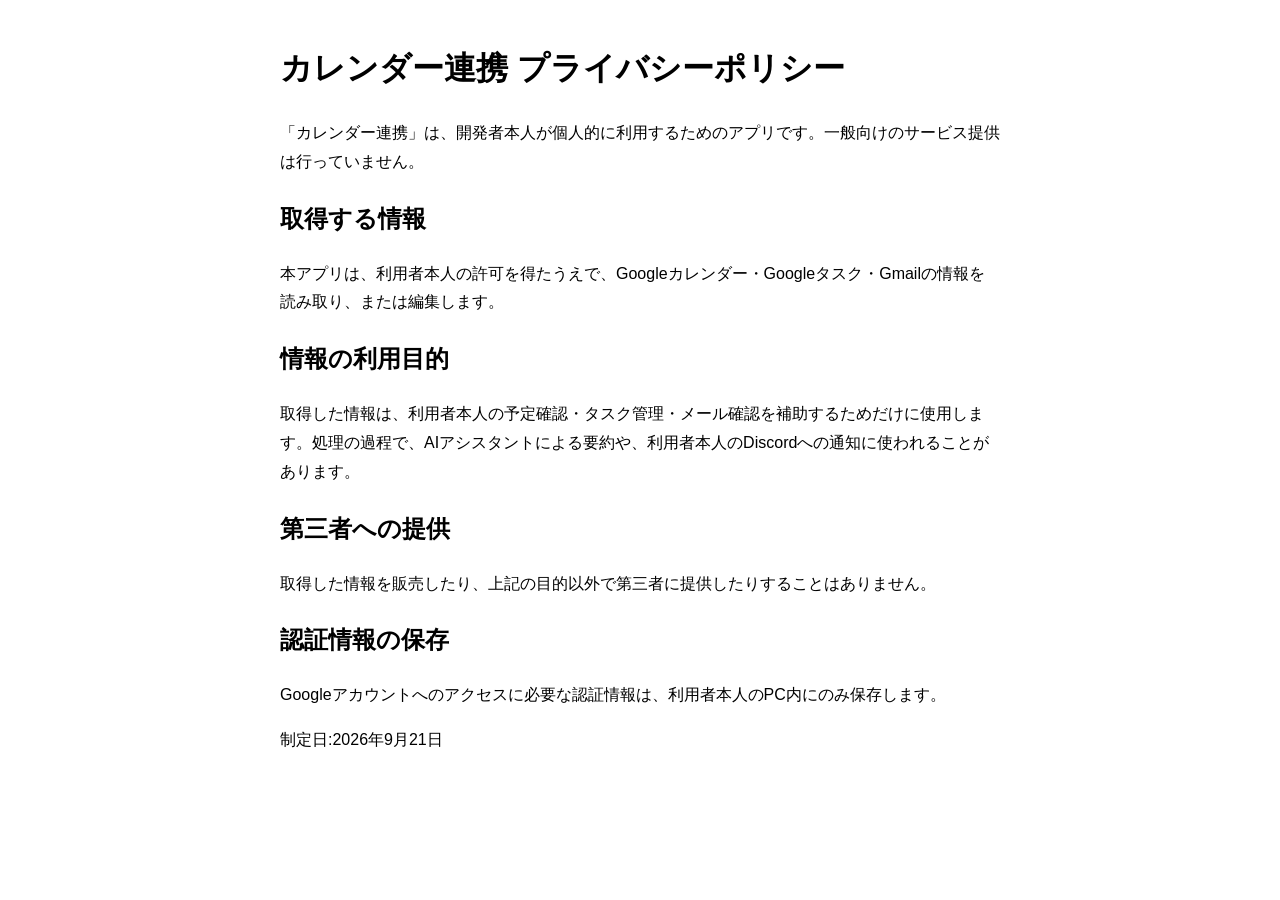
<file: index.html>
<!DOCTYPE html>
<html lang="ja">
<head>
<meta charset="UTF-8">
<meta name="viewport" content="width=device-width, initial-scale=1">
<title>カレンダー連携 プライバシーポリシー</title>
</head>
<body style="font-family: sans-serif; max-width: 720px; margin: 40px auto; padding: 0 16px; line-height: 1.8;">
<h1>カレンダー連携 プライバシーポリシー</h1>
<p>「カレンダー連携」は、開発者本人が個人的に利用するためのアプリです。一般向けのサービス提供は行っていません。</p>

<h2>取得する情報</h2>
<p>本アプリは、利用者本人の許可を得たうえで、Googleカレンダー・Googleタスク・Gmailの情報を読み取り、または編集します。</p>

<h2>情報の利用目的</h2>
<p>取得した情報は、利用者本人の予定確認・タスク管理・メール確認を補助するためだけに使用します。処理の過程で、AIアシスタントによる要約や、利用者本人のDiscordへの通知に使われることがあります。</p>

<h2>第三者への提供</h2>
<p>取得した情報を販売したり、上記の目的以外で第三者に提供したりすることはありません。</p>

<h2>認証情報の保存</h2>
<p>Googleアカウントへのアクセスに必要な認証情報は、利用者本人のPC内にのみ保存します。</p>

<p>制定日:2026年9月21日</p>
</body>
</html>
</file>
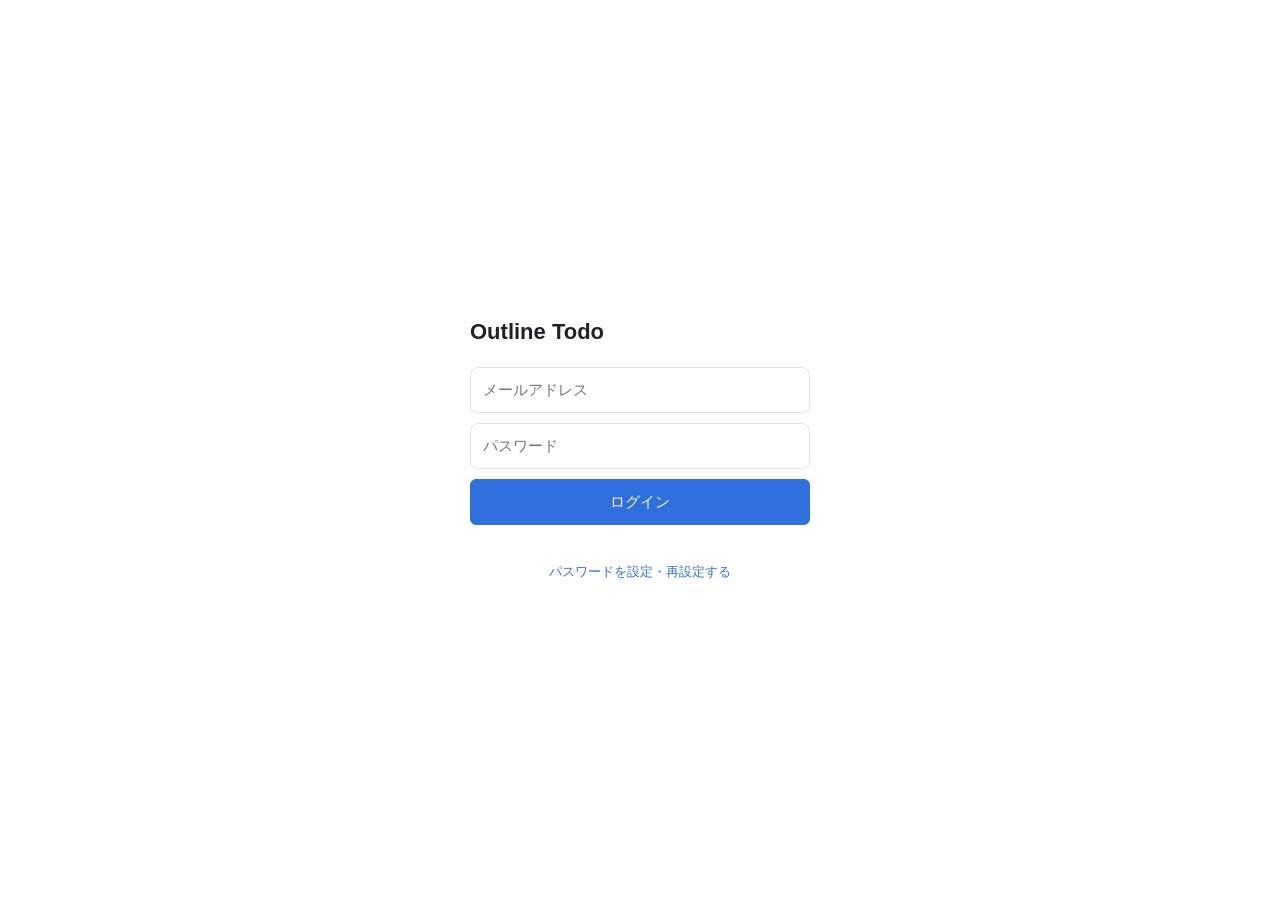
<file: todo/index.html>
<!DOCTYPE html>
<html lang="ja">
<head>
<meta charset="UTF-8">
<meta name="viewport" content="width=device-width, initial-scale=1, viewport-fit=cover, interactive-widget=resizes-content">
<title>Outline Todo</title>
<meta name="robots" content="noindex">
<meta name="theme-color" content="#ffffff" media="(prefers-color-scheme: light)">
<meta name="theme-color" content="#1c1c1e" media="(prefers-color-scheme: dark)">
<meta name="apple-mobile-web-app-capable" content="yes">
<meta name="mobile-web-app-capable" content="yes">
<meta name="apple-mobile-web-app-title" content="Todo">
<meta name="apple-mobile-web-app-status-bar-style" content="default">
<link rel="manifest" href="manifest.webmanifest">
<link rel="icon" href="icon.svg" type="image/svg+xml">
<link rel="apple-touch-icon" href="apple-touch-icon.png">
<link rel="stylesheet" href="app.css">
<script src="vendor/supabase.js"></script>
<script type="module" src="js/main.js"></script>
</head>
<body>
<div id="login" hidden></div>

<div id="app" hidden>
  <aside id="sidebar">
    <div class="side-head">
      <span class="side-app">Outline Todo</span>
    </div>
    <div class="side-actions">
      <button id="new-doc" class="btn small" type="button">＋ ドキュメント</button>
      <button id="new-folder" class="btn small" type="button">＋ フォルダ</button>
    </div>
    <nav class="side-nav">
      <a class="tree-item nav-item" id="nav-search" href="#/search/"><span class="nav-icon">🔍</span><span class="tree-label">検索</span></a>
      <a class="tree-item nav-item" id="nav-due" href="#/due"><span class="nav-icon">📅</span><span class="tree-label">期日一覧</span></a>
      <a class="tree-item nav-item" id="nav-trash" href="#/trash"><span class="nav-icon">🗑</span><span class="tree-label">ゴミ箱</span></a>
    </nav>
    <div class="side-scroll">
      <nav id="tree"></nav>
      <div id="tags"></div>
    </div>
    <div class="side-foot">
      <span id="user-email"></span>
      <button id="import-btn" class="link-btn" type="button">Dynalist から取り込み</button>
      <button id="logout" class="link-btn" type="button">ログアウト</button>
    </div>
  </aside>
  <div id="scrim"></div>

  <main id="main">
    <header id="topbar">
      <button id="menu-btn" class="icon-btn" type="button" aria-label="メニュー">☰</button>
      <nav id="crumbs"></nav>
      <span id="status" data-state="saved">保存済み</span>
      <button id="toggle-checked" class="btn small" type="button">完了を隠す</button>
      <button id="help-btn" class="icon-btn help-btn" type="button" aria-label="ショートカット一覧" title="ショートカット一覧">?</button>
    </header>
    <div id="offline-banner" hidden>オフライン中です。最後に読み込んだ内容を表示しています(閲覧のみ)。電波が戻ると自動で読み直します。</div>
    <div id="page">
      <h1 id="title" class="title"></h1>
      <div id="title-note" class="title-note" hidden></div>
      <div id="outline"></div>
    </div>
    <div id="view" hidden></div>
  </main>

  <div id="toolbar" hidden></div>
</div>
</body>
</html>
</file>
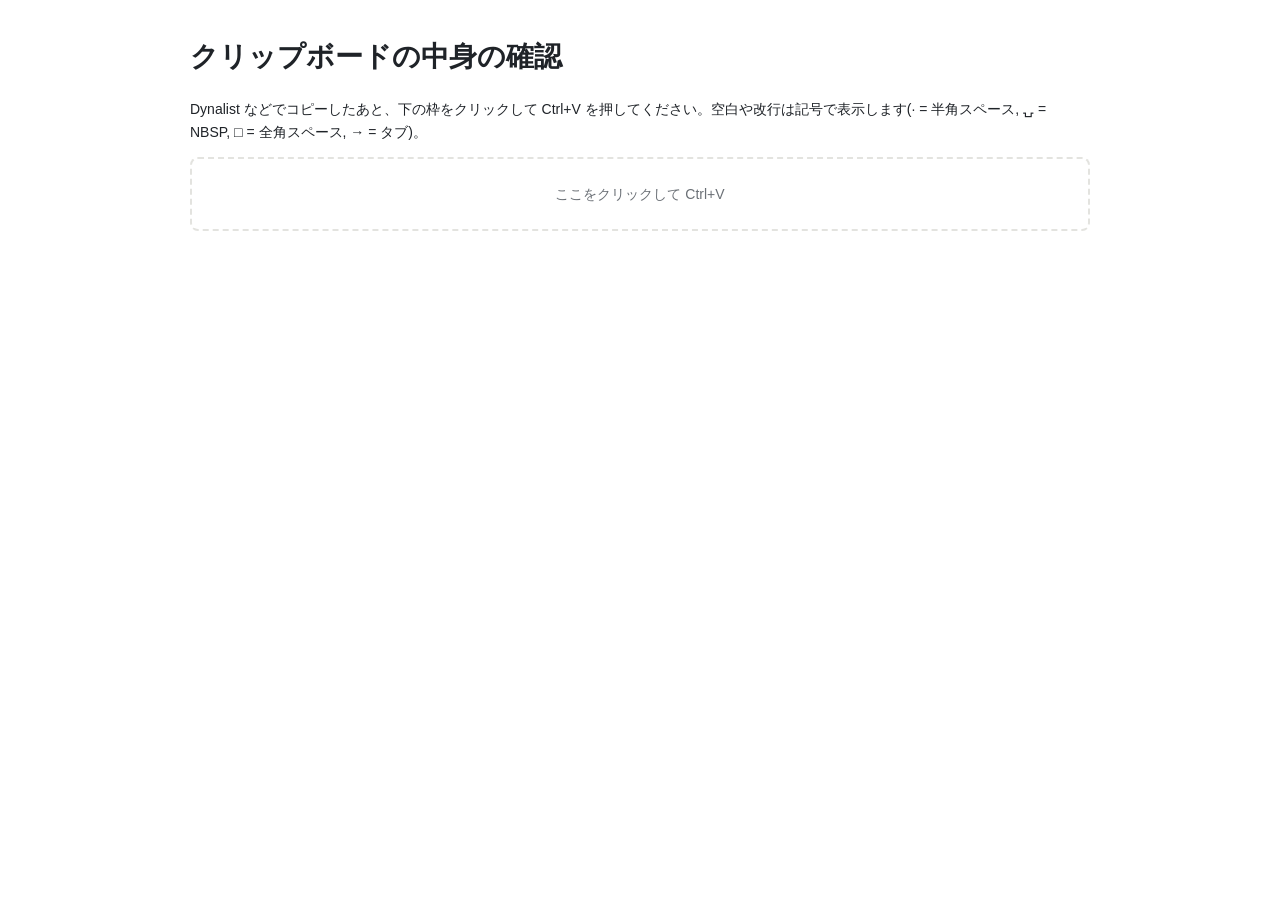
<file: todo/dev/clipboard.html>
<!DOCTYPE html>
<html lang="ja">
<head>
<meta charset="UTF-8">
<meta name="viewport" content="width=device-width, initial-scale=1">
<meta name="robots" content="noindex">
<title>Clipboard Check</title>
<style>
  :root { --bg: #fff; --text: #1f2328; --sub: #6b7076; --box: #f6f6f4; --line: #e3e3df; color-scheme: light; }
  @media (prefers-color-scheme: dark) {
    :root:not([data-theme="light"]) { --bg: #1c1c1e; --text: #e6e6e6; --sub: #a0a0a6; --box: #2c2c30; --line: #38383c; color-scheme: dark; }
  }
  body { margin: 0; background: var(--bg); color: var(--text); font: 14px/1.6 -apple-system, "Hiragino Sans", "Meiryo", sans-serif; }
  main { max-width: 900px; margin: 0 auto; padding: 16px; }
  #drop { border: 2px dashed var(--line); border-radius: 8px; padding: 24px; text-align: center; color: var(--sub); outline: none; }
  h2 { font-size: 14px; margin: 20px 0 6px; }
  pre { background: var(--box); border: 1px solid var(--line); border-radius: 6px; padding: 10px; white-space: pre-wrap; word-break: break-all; margin: 0; font-size: 12px; }
</style>
</head>
<body>
<main>
  <h1>クリップボードの中身の確認</h1>
  <p>Dynalist などでコピーしたあと、下の枠をクリックして Ctrl+V を押してください。空白や改行は記号で表示します(· = 半角スペース, ⍽ = NBSP, □ = 全角スペース, → = タブ)。</p>
  <div id="drop" tabindex="0">ここをクリックして Ctrl+V</div>
  <div id="out"></div>
</main>
<script>
  const show = (s) => s.replace(/\t/g, '→').replace(/ /g, '⍽').replace(/　/g, '□').replace(/ /g, '·');
  document.getElementById('drop').addEventListener('paste', (e) => {
    e.preventDefault();
    const out = document.getElementById('out');
    out.textContent = '';
    for (const type of e.clipboardData.types) {
      const h2 = document.createElement('h2');
      h2.textContent = type;
      const pre = document.createElement('pre');
      const v = e.clipboardData.getData(type);
      pre.textContent = type === 'text/plain' ? show(v) : v;
      out.append(h2, pre);
    }
  });
</script>
</body>
</html>
</file>
<file: todo/app.css>
:root {
  --bg: #ffffff;
  --bg-side: #f6f6f4;
  --bg-hover: #efefec;
  --text: #1f2328;
  --text-sub: #6b7076;
  --text-faint: #9aa0a6;
  --line: #e3e3df;
  --guide: #e6e6e2;
  --accent: #2f6fde;
  --accent-soft: #e6eefc;
  --danger: #c93c37;
  --chip: #f1f1ee;
  --shadow: 0 6px 24px rgba(0, 0, 0, 0.14);
  --indent: 24px;
  --thumb-h: 48px;
  --side-w: 260px;
  --icon-zoom: url("data:image/svg+xml,%3Csvg xmlns='http://www.w3.org/2000/svg' viewBox='0 0 16 16'%3E%3Ccircle cx='6.5' cy='6.5' r='4.75' fill='none' stroke='black' stroke-width='1.8'/%3E%3Cpath d='M10 10l4.5 4.5' stroke='black' stroke-width='1.8' stroke-linecap='round'/%3E%3C/svg%3E");
  color-scheme: light;
}
@media (prefers-color-scheme: dark) {
  :root {
    --bg: #1c1c1e;
    --bg-side: #232326;
    --bg-hover: #2e2e32;
    --text: #e6e6e6;
    --text-sub: #a0a0a6;
    --text-faint: #6f6f76;
    --line: #38383c;
    --guide: #333337;
    --accent: #6b9cf0;
    --accent-soft: #263452;
    --danger: #ef6b66;
    --chip: #2c2c30;
    --shadow: 0 6px 24px rgba(0, 0, 0, 0.5);
    color-scheme: dark;
  }
}

* { box-sizing: border-box; }
html, body { margin: 0; height: 100%; }
body {
  -webkit-tap-highlight-color: transparent;
  background: var(--bg);
  color: var(--text);
  font: 15px/1.6 -apple-system, BlinkMacSystemFont, "Hiragino Sans", "Hiragino Kaku Gothic ProN", "Yu Gothic UI", "Meiryo", sans-serif;
  -webkit-text-size-adjust: 100%;
}
button { font: inherit; color: inherit; }
[hidden] { display: none !important; }

.btn {
  border: 1px solid var(--line);
  background: var(--bg);
  border-radius: 6px;
  padding: 6px 12px;
  cursor: pointer;
}
.btn:hover { background: var(--bg-hover); }
.btn.small { padding: 3px 10px; font-size: 13px; }
.btn.primary { background: var(--accent); border-color: var(--accent); color: #fff; }
.link-btn { border: 0; background: none; color: var(--accent); cursor: pointer; padding: 4px 0; font-size: 13px; }
.icon-btn { border: 0; background: none; font-size: 20px; padding: 4px 8px; cursor: pointer; border-radius: 6px; }
.icon-btn:hover { background: var(--bg-hover); }

/* ---------- ログイン */
#login { min-height: 100%; display: grid; place-items: center; padding: 16px; }
.login-box { width: 100%; max-width: 340px; display: flex; flex-direction: column; gap: 10px; }
.login-box h1 { font-size: 22px; margin: 0 0 8px; }
.login-box input {
  font: inherit; padding: 10px 12px; border: 1px solid var(--line); border-radius: 8px;
  background: var(--bg); color: var(--text);
}
.login-box .btn { padding: 10px; }
.login-error { color: var(--danger); font-size: 13px; min-height: 1em; }

/* ---------- レイアウト */
#app { display: flex; min-height: 100%; }
#sidebar {
  width: var(--side-w); flex: none; background: var(--bg-side); border-right: 1px solid var(--line);
  height: 100vh; height: 100dvh; position: sticky; top: 0; display: flex; flex-direction: column;
}
.side-head { padding: 14px 14px 6px; font-weight: 600; }
.side-actions { display: flex; gap: 6px; padding: 6px 12px 10px; }
.side-scroll { flex: 1; overflow-y: auto; padding: 0 6px 12px; }
.side-nav { padding: 0 6px 6px; border-bottom: 1px solid var(--line); margin-bottom: 6px; }
.nav-item.active { background: var(--accent-soft); color: var(--accent); font-weight: 600; }
.nav-icon { width: 18px; text-align: center; font-size: 13px; }
.side-label { font-size: 12px; color: var(--text-sub); padding: 12px 8px 4px; }
.tag-item { padding-left: 14px; }
.tag-count { font-size: 12px; color: var(--text-faint); }
.side-foot { flex-wrap: wrap; }
.side-foot {
  border-top: 1px solid var(--line); padding: 8px 14px calc(8px + env(safe-area-inset-bottom));
  font-size: 12px; color: var(--text-sub); display: flex; justify-content: space-between; align-items: center; gap: 8px;
}
#user-email { overflow: hidden; text-overflow: ellipsis; white-space: nowrap; }

.tree-item {
  display: flex; align-items: center; gap: 4px; padding: 4px 8px; border-radius: 6px;
  color: var(--text); text-decoration: none; cursor: pointer; font-size: 14px; min-height: 32px;
}
.tree-item:hover { background: var(--bg-hover); }
.tree-item.active { background: var(--accent-soft); color: var(--accent); font-weight: 600; }
.tree-caret { width: 12px; color: var(--text-sub); font-size: 11px; }
.tree-label { flex: 1; overflow: hidden; text-overflow: ellipsis; white-space: nowrap; }
.tree-more {
  border: 0; background: none; color: var(--text-sub); cursor: pointer; padding: 0 6px; border-radius: 4px;
  opacity: 0; font-size: 16px; line-height: 1;
}
.tree-item:hover .tree-more, .tree-item.active .tree-more { opacity: 1; }
@media (pointer: coarse) { .tree-more { opacity: 1; } }
.tree-empty { color: var(--text-faint); font-size: 13px; padding: 8px; }

#main { flex: 1; min-width: 0; }
#topbar {
  position: sticky; top: 0; z-index: 5; background: var(--bg); display: flex; align-items: center; gap: 10px;
  padding: 8px 16px; padding-top: calc(8px + env(safe-area-inset-top)); border-bottom: 1px solid transparent;
}
#menu-btn { display: none; }
#crumbs { flex: 1; min-width: 0; font-size: 13px; color: var(--text-sub); overflow: hidden; white-space: nowrap; text-overflow: ellipsis; }
.crumb { color: var(--text-sub); text-decoration: none; }
.crumb:hover { color: var(--accent); }
.crumb-sep { margin: 0 6px; color: var(--text-faint); }
#status { font-size: 12px; color: var(--text-faint); white-space: nowrap; }
#status[data-state="error"] { color: var(--danger); }

#page { position: relative; max-width: 860px; margin: 0 auto; padding: 8px 40px 40vh; }

/* ---------- タイトル */
.title {
  font-size: 26px; line-height: 1.35; margin: 12px 0 14px; font-weight: 700; outline: none;
  word-break: break-word; white-space: pre-wrap;
}
.title:empty::before { content: attr(data-placeholder); color: var(--text-faint); }
.zoom-checked .title { text-decoration: line-through; color: var(--text-faint); }
.title-note {
  color: var(--text-sub); font-size: 14px; margin: -8px 0 14px; outline: none; white-space: pre-wrap; min-height: 1.6em;
  word-break: break-word;
}

/* ---------- アウトライン */
#outline { outline: none; }
.node { position: relative; }
.row { display: flex; align-items: flex-start; position: relative; min-height: 28px; }
.zoom-btn {
  position: absolute; left: -24px; top: 4px; width: 20px; height: 20px; border-radius: 4px;
  cursor: pointer; opacity: 0; color: var(--text-faint);
}
.zoom-btn::before {
  content: ""; position: absolute; inset: 3px; background: currentColor;
  -webkit-mask: var(--icon-zoom) center / contain no-repeat; mask: var(--icon-zoom) center / contain no-repeat;
}
.row:hover > .zoom-btn { opacity: 1; }
.zoom-btn:hover { background: var(--bg-hover); color: var(--accent); }
.has-kids > .row > .bullet { cursor: pointer; }
.row > .bullet { cursor: default; }
@media (pointer: coarse) { .zoom-btn { display: none; } }
.bullet {
  flex: none; width: 20px; height: 28px; display: grid; place-items: center; cursor: pointer; position: relative; isolation: isolate;
  -webkit-user-select: none; user-select: none; -webkit-touch-callout: none;
}
.bullet::before {
  content: ""; width: 6px; height: 6px; border-radius: 50%; background: var(--text-sub);
}
.collapsed.has-kids > .row > .bullet::after {
  content: ""; position: absolute; width: 16px; height: 16px; border-radius: 50%; background: var(--line); z-index: -1;
}
.bullet:hover::before { background: var(--accent); }
.cb {
  display: none; flex: none; width: 16px; height: 16px; margin: 6px 6px 0 2px; border: 1.5px solid var(--text-sub);
  border-radius: 4px; cursor: pointer; position: relative;
}
.has-checkbox > .row > .cb { display: block; }
.checked > .row > .cb { background: var(--accent); border-color: var(--accent); }
.checked > .row > .cb::after {
  content: ""; position: absolute; left: 4px; top: 0; width: 5px; height: 10px; border: solid #fff;
  border-width: 0 2px 2px 0; transform: rotate(45deg);
}
.text { flex: 1; min-width: 0; padding-left: 2px; }
.content, .note {
  outline: none; word-break: break-word; white-space: pre-wrap; min-height: 28px; padding: 2px 0;
}
.note { display: none; color: var(--text-sub); font-size: 13px; min-height: 22px; padding: 0 0 4px; line-height: 1.55; }
.has-note > .row .note, .note-open > .row .note { display: block; }
.checked > .row .content { text-decoration: line-through; color: var(--text-faint); }
.checked > .row .note { color: var(--text-faint); }
.checked > .kids { opacity: 0.55; }
.kids { margin-left: 9px; padding-left: 13px; border-left: 1px solid var(--guide); }
.kids:empty { display: none; }
.hide-checked .node.checked { display: none; }
.node.dragging { opacity: 0.4; }
.drop-indicator { position: absolute; height: 2px; background: var(--accent); border-radius: 1px; pointer-events: none; z-index: 3; }

.content a.link, .note a.link, .title a.link { color: var(--accent); text-decoration: underline; text-underline-offset: 2px; cursor: pointer; }

/* ---------- 添付チップ */
.att {
  display: inline-flex; align-items: center; gap: 4px; vertical-align: bottom; margin: 1px 2px;
  border-radius: 6px; cursor: pointer; position: relative; -webkit-user-select: none; user-select: none;
  max-width: 100%;
}
.att-image { vertical-align: top; margin-top: 2px; }
.att-image img {
  height: var(--thumb-h); max-width: 220px; object-fit: cover; border-radius: 6px; display: block;
  border: 1px solid var(--line); background: var(--chip);
}
.att-file {
  background: var(--chip); border: 1px solid var(--line); padding: 0 8px; font-size: 13px; line-height: 24px;
}
.att-name { overflow: hidden; text-overflow: ellipsis; white-space: nowrap; max-width: 220px; }
.att-loading { width: 64px; height: var(--thumb-h); background: var(--chip); justify-content: center; }
.att-uploading img { opacity: 0.55; }
.att-spin {
  width: 14px; height: 14px; border: 2px solid var(--text-faint); border-top-color: transparent; border-radius: 50%;
  animation: spin 0.8s linear infinite;
}
.att-image .att-spin { position: absolute; left: calc(50% - 7px); top: calc(50% - 7px); }
.att-error { border-color: var(--danger); color: var(--danger); }
.att-retry { border: 0; background: var(--danger); color: #fff; font-size: 11px; border-radius: 4px; padding: 0 6px; margin-left: 4px; cursor: pointer; }
.att-image.att-error .att-retry { position: absolute; bottom: 4px; left: 4px; }
@keyframes spin { to { transform: rotate(360deg); } }

.lightbox {
  position: fixed; inset: 0; background: rgba(0, 0, 0, 0.85); z-index: 50; display: flex; flex-direction: column;
  align-items: center; justify-content: center; padding: 16px; cursor: zoom-out;
}
.lightbox img { max-width: 100%; max-height: calc(100% - 40px); object-fit: contain; border-radius: 4px; }
.lightbox-name { color: #ddd; font-size: 13px; margin-top: 10px; }

/* ---------- メニュー・ダイアログ・通知 */
.popup-menu {
  position: fixed; z-index: 40; background: var(--bg); border: 1px solid var(--line); border-radius: 8px;
  box-shadow: var(--shadow); padding: 4px; min-width: 200px; display: flex; flex-direction: column;
  max-height: calc(100vh - 16px); overflow-y: auto;
}
.popup-item { border: 0; background: none; text-align: left; padding: 8px 12px; border-radius: 6px; cursor: pointer; font-size: 14px; }
.popup-item:hover { background: var(--bg-hover); }
.popup-item.danger { color: var(--danger); }
.modal-overlay { position: fixed; inset: 0; background: rgba(0, 0, 0, 0.35); z-index: 45; display: grid; place-items: center; padding: 16px; }
.modal { background: var(--bg); border-radius: 12px; box-shadow: var(--shadow); width: 100%; max-width: 380px; max-height: 80vh; display: flex; flex-direction: column; }
.modal-title { font-weight: 600; padding: 14px 16px 8px; }
.modal-list { overflow-y: auto; padding: 0 8px; }
.modal-item { display: block; width: 100%; border: 0; background: none; text-align: left; padding: 9px 8px; border-radius: 6px; cursor: pointer; }
.modal-item:hover { background: var(--bg-hover); }
.modal-actions { padding: 10px 16px 14px; text-align: right; }
#toast {
  position: fixed; left: 50%; bottom: calc(24px + env(safe-area-inset-bottom)); transform: translate(-50%, 20px); z-index: 60;
  background: #333; color: #fff; padding: 8px 16px; border-radius: 8px; font-size: 14px; opacity: 0; pointer-events: none;
  transition: opacity 0.2s, transform 0.2s; max-width: calc(100% - 32px);
}
#toast.show { opacity: 1; transform: translate(-50%, 0); }
.toolbar-shown #toast { bottom: calc(80px + env(safe-area-inset-bottom)); }

/* ---------- スマホ用ツールバー */
#toolbar {
  position: fixed; left: 0; right: 0; bottom: 0; z-index: 30; display: flex; overflow-x: auto;
  background: var(--bg-side); border-top: 1px solid var(--line); padding: 4px 4px calc(4px + env(safe-area-inset-bottom));
  -webkit-overflow-scrolling: touch; scrollbar-width: none;
}
.tb-btn {
  flex: none; min-width: 44px; height: 40px; border: 0; background: none; font-size: 18px; border-radius: 8px;
  cursor: pointer; -webkit-user-select: none; user-select: none; touch-action: manipulation;
}
.tb-btn:active { background: var(--bg-hover); }
#toolbar .tb-sel { display: none; }
#toolbar.selecting .tb-sel { display: inline-flex; align-items: center; justify-content: center; }
#toolbar.selecting .tb-edit { display: none; }
.tb-count { flex: none; padding: 0 10px; font-size: 13px; color: var(--accent); font-weight: 600; white-space: nowrap; }
@media (pointer: fine) {
  #toolbar.selecting { left: 50%; right: auto; bottom: 16px; transform: translateX(-50%) !important; border: 1px solid var(--line); border-radius: 10px; box-shadow: var(--shadow); padding: 4px; }
}

/* ---------- 複数選択 */
.node.selected > .row { background: var(--accent-soft); border-radius: 4px; }
.node.selected > .kids { background: color-mix(in srgb, var(--accent-soft) 45%, transparent); }
.selecting #outline { -webkit-user-select: none; user-select: none; }
.selecting #outline .content, .selecting #outline .note { caret-color: transparent; }
.sel-sink { position: fixed; left: -9999px; top: 0; width: 1px; height: 1px; opacity: 0; }

/* ---------- スマホ */
#scrim { display: none; }
@media (max-width: 760px) {
  #sidebar {
    position: fixed; left: 0; top: 0; bottom: 0; z-index: 20; transform: translateX(-100%);
    transition: transform 0.2s ease; width: min(84vw, 300px);
    padding-top: env(safe-area-inset-top);
  }
  .sidebar-open #sidebar { transform: none; box-shadow: var(--shadow); }
  .sidebar-open #scrim { display: block; position: fixed; inset: 0; z-index: 15; background: rgba(0, 0, 0, 0.3); }
  #menu-btn { display: block; }
  #topbar { padding-left: 8px; padding-right: 12px; }
  #page { padding: 4px 14px 50vh 30px; }
  .title { font-size: 22px; }
  body { font-size: 16px; }
  .note { font-size: 14px; }
  .row { min-height: 32px; }
  .bullet { width: 24px; height: 32px; }
  .content { min-height: 32px; padding: 4px 0; }
  .cb { margin-top: 8px; width: 18px; height: 18px; }
  .kids { margin-left: 11px; padding-left: 10px; }
  :root { --thumb-h: 56px; }
}

/* ---------- ショートカット一覧 */
.help-btn {
  width: 30px; height: 30px; padding: 0; border: 1px solid var(--line); border-radius: 50%;
  font-size: 15px; font-weight: 600; color: var(--text-sub); flex: none;
}
.shortcuts { max-width: 820px; }
.shortcuts-head { display: flex; align-items: center; justify-content: space-between; padding-right: 8px; }
.shortcuts-body { overflow-y: auto; padding: 0 16px 8px; columns: 2 340px; column-gap: 28px; }
.shortcuts-group { break-inside: avoid; margin-bottom: 12px; }
.shortcuts-group h3 { font-size: 13px; color: var(--accent); margin: 8px 0 4px; }
.shortcuts-group dl { margin: 0; display: grid; grid-template-columns: fit-content(48%) 1fr; gap: 5px 12px; align-items: baseline; }
.shortcuts-group dt { margin: 0; }
.shortcuts-group dd { margin: 0; font-size: 13px; color: var(--text-sub); }
.shortcuts kbd {
  font: 12px/1.4 ui-monospace, "SFMono-Regular", Consolas, monospace; background: var(--chip);
  border: 1px solid var(--line); border-bottom-width: 2px; border-radius: 4px; padding: 1px 6px;
  display: inline-block;
}
.shortcuts-foot { font-size: 12px; color: var(--text-faint); padding: 8px 16px 14px; border-top: 1px solid var(--line); }
@media (max-width: 760px) {
  .shortcuts-group dl { grid-template-columns: 1fr; gap: 0; }
  .shortcuts-group dd { margin-bottom: 6px; }
  .shortcuts kbd { white-space: normal; }
}

/* ---------- ファイル一覧を隠す(PC)・ドキュメント検索 */
@media (min-width: 761px) {
  .sidebar-hidden #sidebar { display: none; }
  .sidebar-hidden #menu-btn { display: block; }
}
.finder .modal { align-self: start; margin-top: 12vh; }
.finder-field { padding: 0 16px 8px; }
.finder-input {
  width: 100%; font: inherit; padding: 8px 10px; border: 1px solid var(--line); border-radius: 8px;
  background: var(--bg); color: var(--text);
}
.finder-list { padding-bottom: 10px; }
.modal-item.active { background: var(--accent-soft); color: var(--accent); }
.finder-empty { color: var(--text-faint); padding: 8px; font-size: 13px; }

/* ---------- 期日・タグ */
.due {
  display: inline-block; font-size: 12px; line-height: 1.6; padding: 0 7px; margin: 0 2px; border-radius: 10px;
  background: var(--chip); color: var(--text-sub); border: 1px solid var(--line); cursor: pointer;
  vertical-align: 1px; white-space: nowrap; -webkit-user-select: none; user-select: none;
}
.due-overdue { background: color-mix(in srgb, var(--danger) 14%, var(--bg)); color: var(--danger); border-color: color-mix(in srgb, var(--danger) 35%, var(--bg)); }
.due-today { background: color-mix(in srgb, #e8890c 16%, var(--bg)); color: #c26a00; border-color: color-mix(in srgb, #e8890c 40%, var(--bg)); }
.due-soon { color: var(--accent); }
.checked > .row .due { background: none; color: var(--text-faint); border-color: var(--line); }
.tag { color: var(--accent); cursor: pointer; }
.tag:hover { text-decoration: underline; }
.date-input { position: fixed; width: 1px; height: 1px; opacity: 0; border: 0; padding: 0; pointer-events: none; }
.complete-box {
  position: fixed; z-index: 45; background: var(--bg); border: 1px solid var(--line); border-radius: 8px;
  box-shadow: var(--shadow); padding: 4px; min-width: 160px; max-width: 260px;
}
.complete-item { padding: 5px 10px; border-radius: 6px; cursor: pointer; font-size: 14px; color: var(--accent); }
.complete-item.active, .complete-item:hover { background: var(--accent-soft); }
@keyframes flash { from { background: color-mix(in srgb, #f5c400 45%, transparent); } to { background: transparent; } }
.row.flash { animation: flash 1.6s ease-out; border-radius: 4px; }

/* ---------- 検索・期日一覧 */
#view { max-width: 860px; margin: 0 auto; padding: 8px 40px 30vh; }
.view-head { display: flex; align-items: baseline; justify-content: space-between; gap: 12px; flex-wrap: wrap; }
.view-option { font-size: 13px; color: var(--text-sub); display: inline-flex; align-items: center; gap: 4px; cursor: pointer; }
.search-box { margin: 0 0 12px; }
.search-input {
  width: 100%; font: inherit; padding: 9px 12px; border: 1px solid var(--line); border-radius: 8px; background: var(--bg); color: var(--text);
}
.view-count { font-size: 12px; color: var(--text-faint); margin: 4px 0 8px; }
.view-empty, .view-loading { color: var(--text-sub); padding: 24px 0; font-size: 14px; }
.due-group { font-size: 14px; margin: 18px 0 6px; display: flex; align-items: center; gap: 8px; color: var(--text-sub); }
.due-group-overdue { color: var(--danger); }
.due-group-today { color: #c26a00; }
.due-count { font-size: 11px; background: var(--chip); border-radius: 9px; padding: 0 7px; color: var(--text-sub); font-weight: normal; }
.result { border-radius: 6px; cursor: pointer; padding: 2px 4px; }
.result:hover { background: var(--bg-hover); }
.result .content { min-height: 0; }
.result .bullet { cursor: pointer; }
.result-path { font-size: 12px; color: var(--text-faint); overflow: hidden; text-overflow: ellipsis; white-space: nowrap; padding-bottom: 4px; }
.result.has-checkbox > .row > .cb { display: block; }
@media (max-width: 760px) { #view { padding: 4px 14px 40vh; } }

/* ---------- 取り込み */
.import-modal { max-width: 560px; }
.import-body { padding: 0 16px; overflow-y: auto; }
.import-help { font-size: 13px; color: var(--text-sub); margin: 0 0 10px; line-height: 1.7; }
.import-row { display: flex; gap: 8px; margin-bottom: 12px; }
.import-row .finder-input { flex: 1; }
.import-opml { font-size: 13px; margin-bottom: 12px; }
.import-opml summary { cursor: pointer; color: var(--accent); margin-bottom: 6px; }
.import-bar { height: 6px; background: var(--chip); border-radius: 3px; overflow: hidden; margin-bottom: 8px; }
.import-bar-fill { height: 100%; width: 0; background: var(--accent); transition: width 0.3s; }
.import-log { font-size: 12px; color: var(--text-sub); max-height: 180px; overflow-y: auto; white-space: pre-wrap; }

/* ---------- ゴミ箱 */
.trash-row { display: flex; align-items: center; gap: 12px; padding: 8px 4px; border-bottom: 1px solid var(--line); }
.trash-main { flex: 1; min-width: 0; }
.trash-label { overflow: hidden; text-overflow: ellipsis; white-space: nowrap; }
.trash-actions { display: flex; align-items: center; gap: 10px; flex: none; }
.danger-link { color: var(--danger); }
@media (max-width: 760px) { .trash-row { flex-wrap: wrap; } .trash-actions { width: 100%; justify-content: flex-end; } }

/* ---------- オフライン */
#offline-banner {
  background: color-mix(in srgb, #e8890c 16%, var(--bg)); color: #8a5300; font-size: 13px; padding: 8px 16px;
  border-bottom: 1px solid color-mix(in srgb, #e8890c 35%, var(--bg));
}
.offline #status, .offline .side-actions, .offline #import-btn, .offline #toggle-checked { display: none; }
</file>
